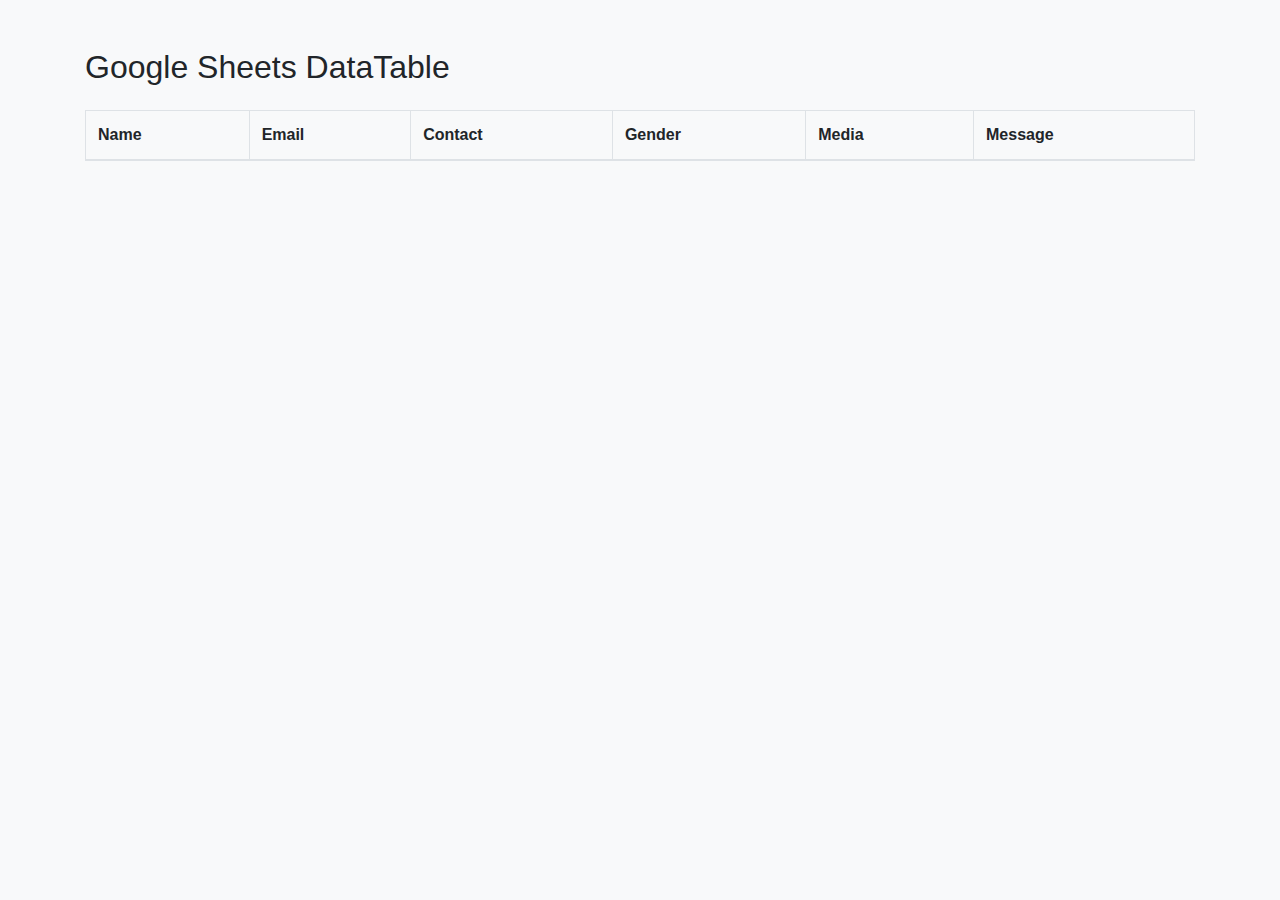
<file: sheet_data.html>
<!DOCTYPE html>
<html lang="en">
<head>
    <meta charset="UTF-8">
    <meta name="viewport" content="width=device-width, initial-scale=1.0">
    <title>Google Sheets DataTable</title>
    <link
        href="https://maxcdn.bootstrapcdn.com/bootstrap/4.5.2/css/bootstrap.min.css"
        rel="stylesheet"
    />
    <link
        rel="stylesheet"
        href="https://cdn.datatables.net/1.11.5/css/jquery.dataTables.min.css"
    />
    <script src="https://code.jquery.com/jquery-3.5.1.min.js"></script>
    <script src="https://cdn.datatables.net/1.11.5/js/jquery.dataTables.min.js"></script>
</head>
<body class="bg-light">
    <div class="container mt-5">
        <h2 class="mb-4">Google Sheets DataTable</h2>
        <table id="dataTable" class="table table-striped table-bordered">
            <thead>
                <tr>
                    <th>Name</th>
                    <th>Email</th>
                    <th>Contact</th>
                    <th>Gender</th>
                    <th>Media</th>
                    <th>Message</th>

                </tr>
            </thead>
            <tbody id="tableBody">
                <!-- Data will be dynamically loaded here -->
            </tbody>
        </table>
    </div>

    <script>
        $(document).ready(function() {
            const webAppUrl = 'https://script.google.com/macros/s/AKfycby8RiRTTPgFEzExCatJrfBg5iseDoSWENVzBMOrjzLabVE0pNuX2Y-AJyrX1NFLGZpA/exec';

            fetch(webAppUrl)
                .then(response => response.json())
                .then(data => {
                    const tableBody = document.getElementById('tableBody');
                    data.forEach(row => {
                        let tr = document.createElement('tr');
                        tr.innerHTML = `
                            <td>${row['name']}</td>
                            <td>${row['email']}</td>
                            <td>${row['contact_number']}</td>
                            <td>${row['gender']}</td>
                            <td><a href='${row['media']}' target='_blank'>
                                Open Link
                            </a></td>
                            <td>${row['message']}</td>
                        `;
                        tableBody.appendChild(tr);
                    });
                    $('#dataTable').DataTable();
                })
                .catch(error => console.error('Error fetching data:', error));
        });
    </script>
</body>
</html>
</file>
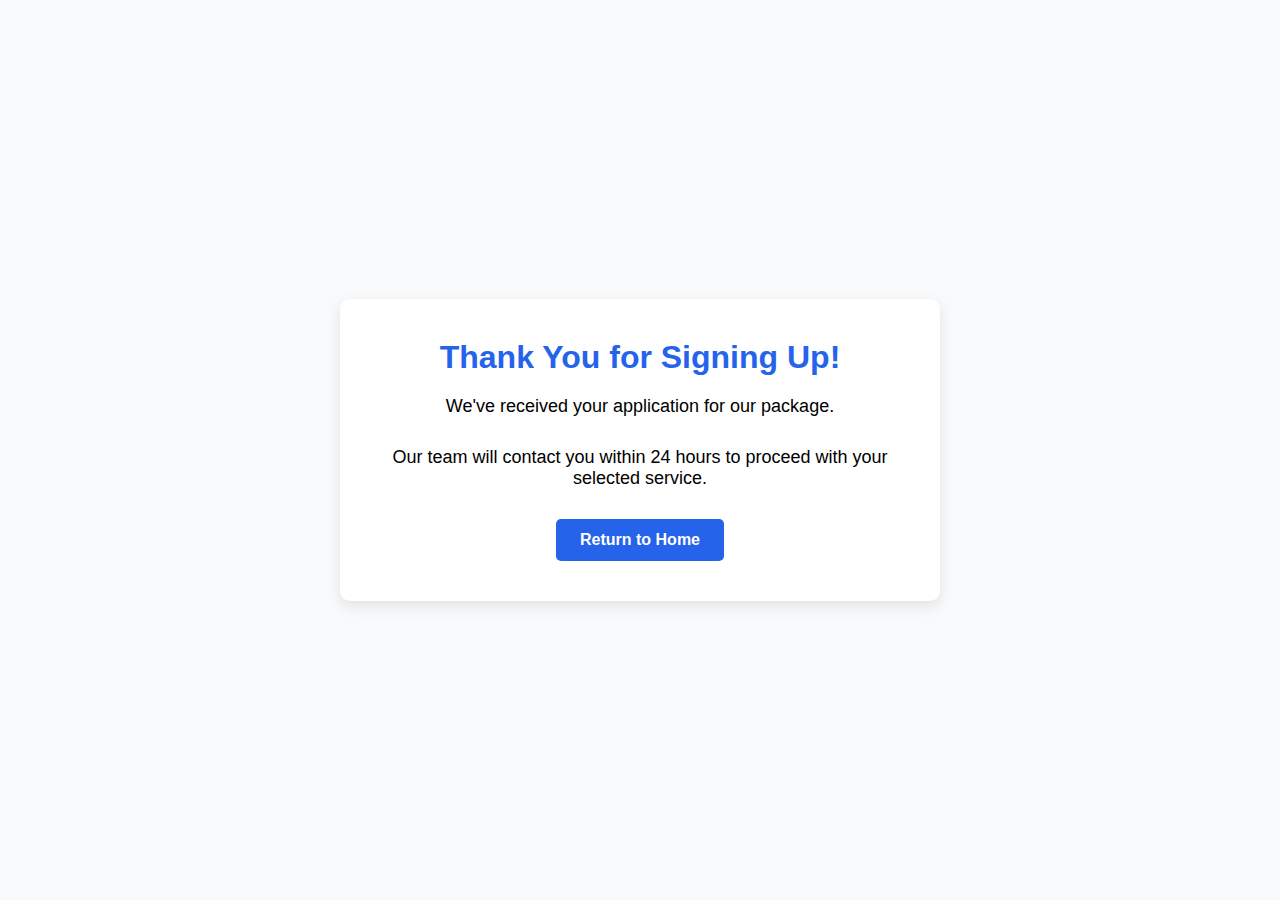
<file: success.html>
<!DOCTYPE html>
<html lang="en">
<head>
    <meta charset="UTF-8">
    <meta name="viewport" content="width=device-width, initial-scale=1.0">
    <title>Thank You - StudentCareerBoost</title>
    <style>
        * {
            margin: 0;
            padding: 0;
            box-sizing: border-box;
            font-family: 'Arial', sans-serif;
        }
        
        body {
            background: #f8fafc;
            display: flex;
            justify-content: center;
            align-items: center;
            height: 100vh;
            text-align: center;
        }
        
        .container {
            background: white;
            padding: 40px;
            border-radius: 10px;
            box-shadow: 0 5px 15px rgba(0,0,0,0.1);
            max-width: 600px;
        }
        
        h1 {
            color: #2563eb;
            margin-bottom: 20px;
        }
        
        p {
            margin-bottom: 30px;
            font-size: 18px;
        }
        
        .btn {
            display: inline-block;
            background: #2563eb;
            color: white;
            padding: 12px 24px;
            border-radius: 5px;
            text-decoration: none;
            font-weight: bold;
        }
    </style>
</head>
<body>
    <div class="container">
        <h1>Thank You for Signing Up!</h1>
        <p>We've received your application for our <span id="planName"></span> package.</p>
        <p>Our team will contact you within 24 hours to proceed with your selected service.</p>
        <a href="index.html" class="btn">Return to Home</a>
    </div>

    <script>
        // Display the selected plan if coming from form submission
        const urlParams = new URLSearchParams(window.location.search);
        const plan = urlParams.get('plan');
        
        if (plan) {
            const planName = document.getElementById('planName');
            if (plan === 'basic') {
                planName.textContent = 'Basic CV';
            } else if (plan === 'premium') {
                planName.textContent = 'Premium Job Landing';
            }
        }
    </script>
</body>
</html>
</file>
